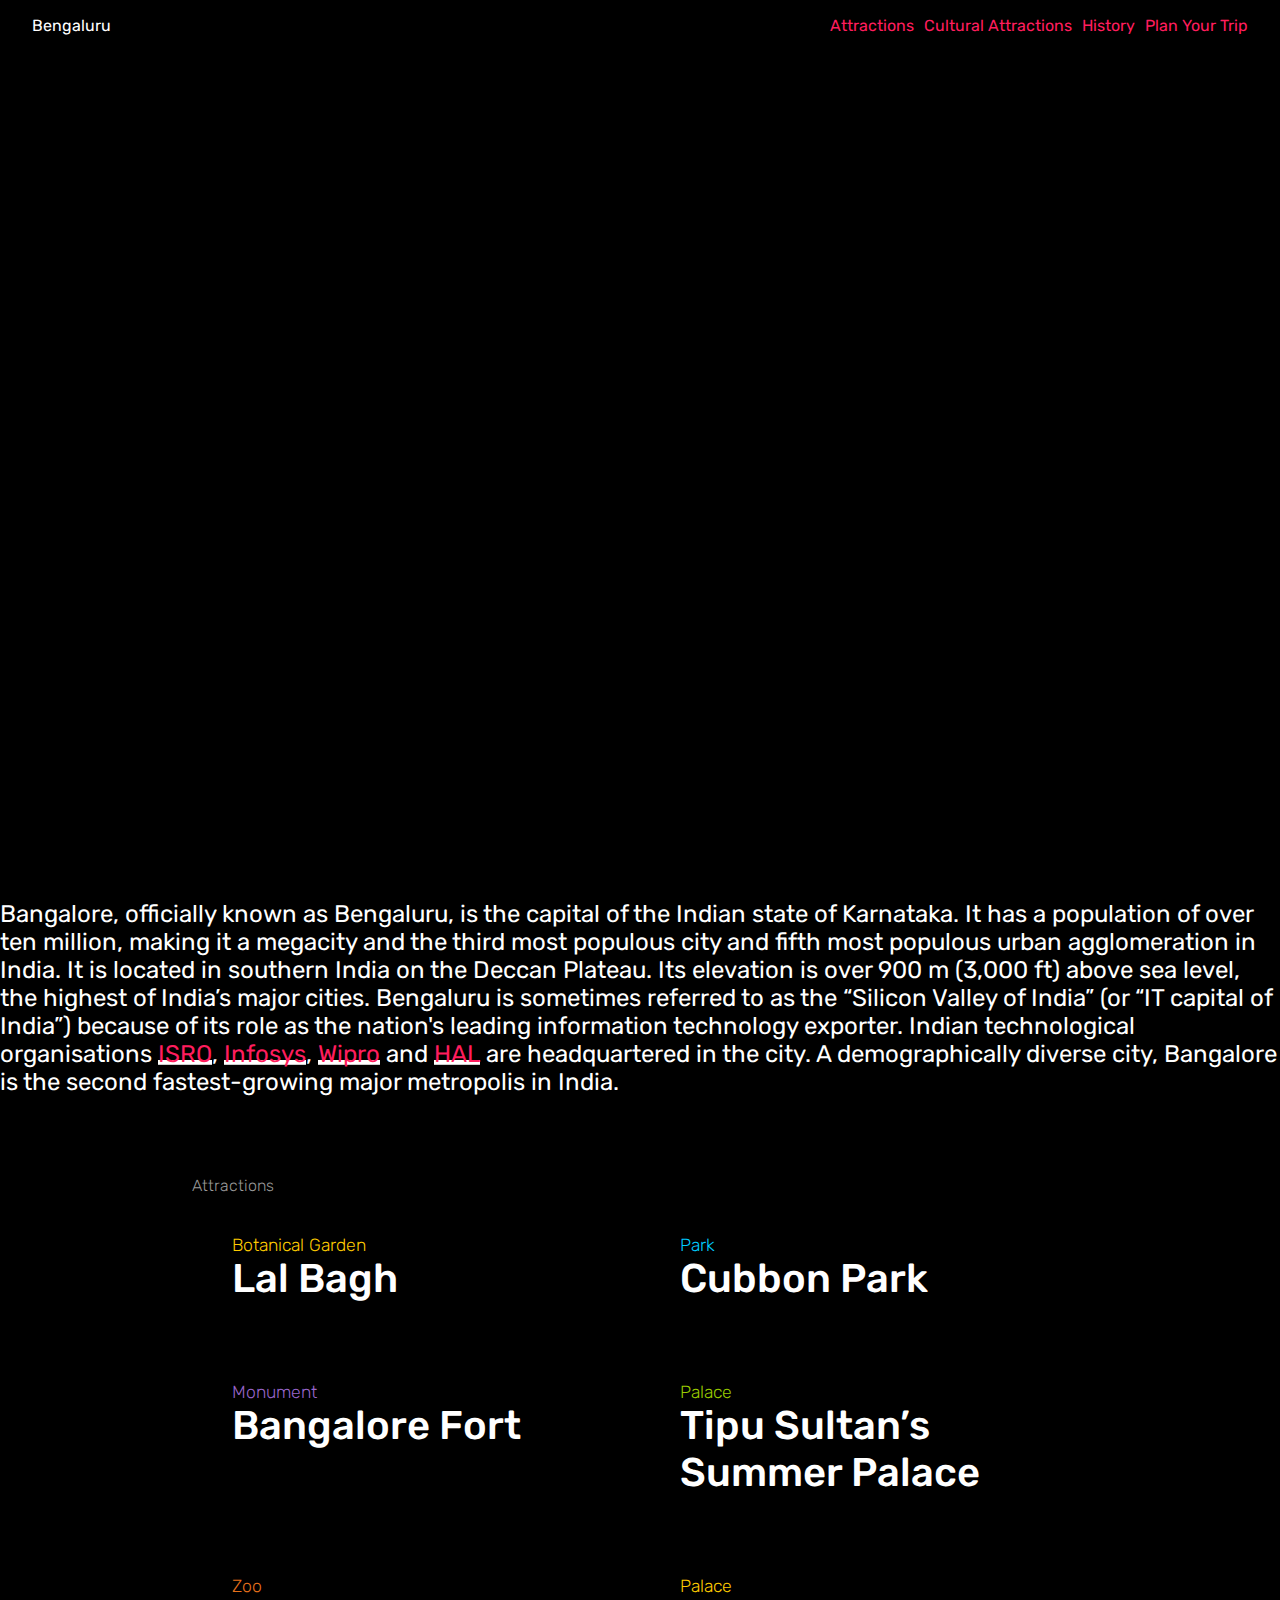
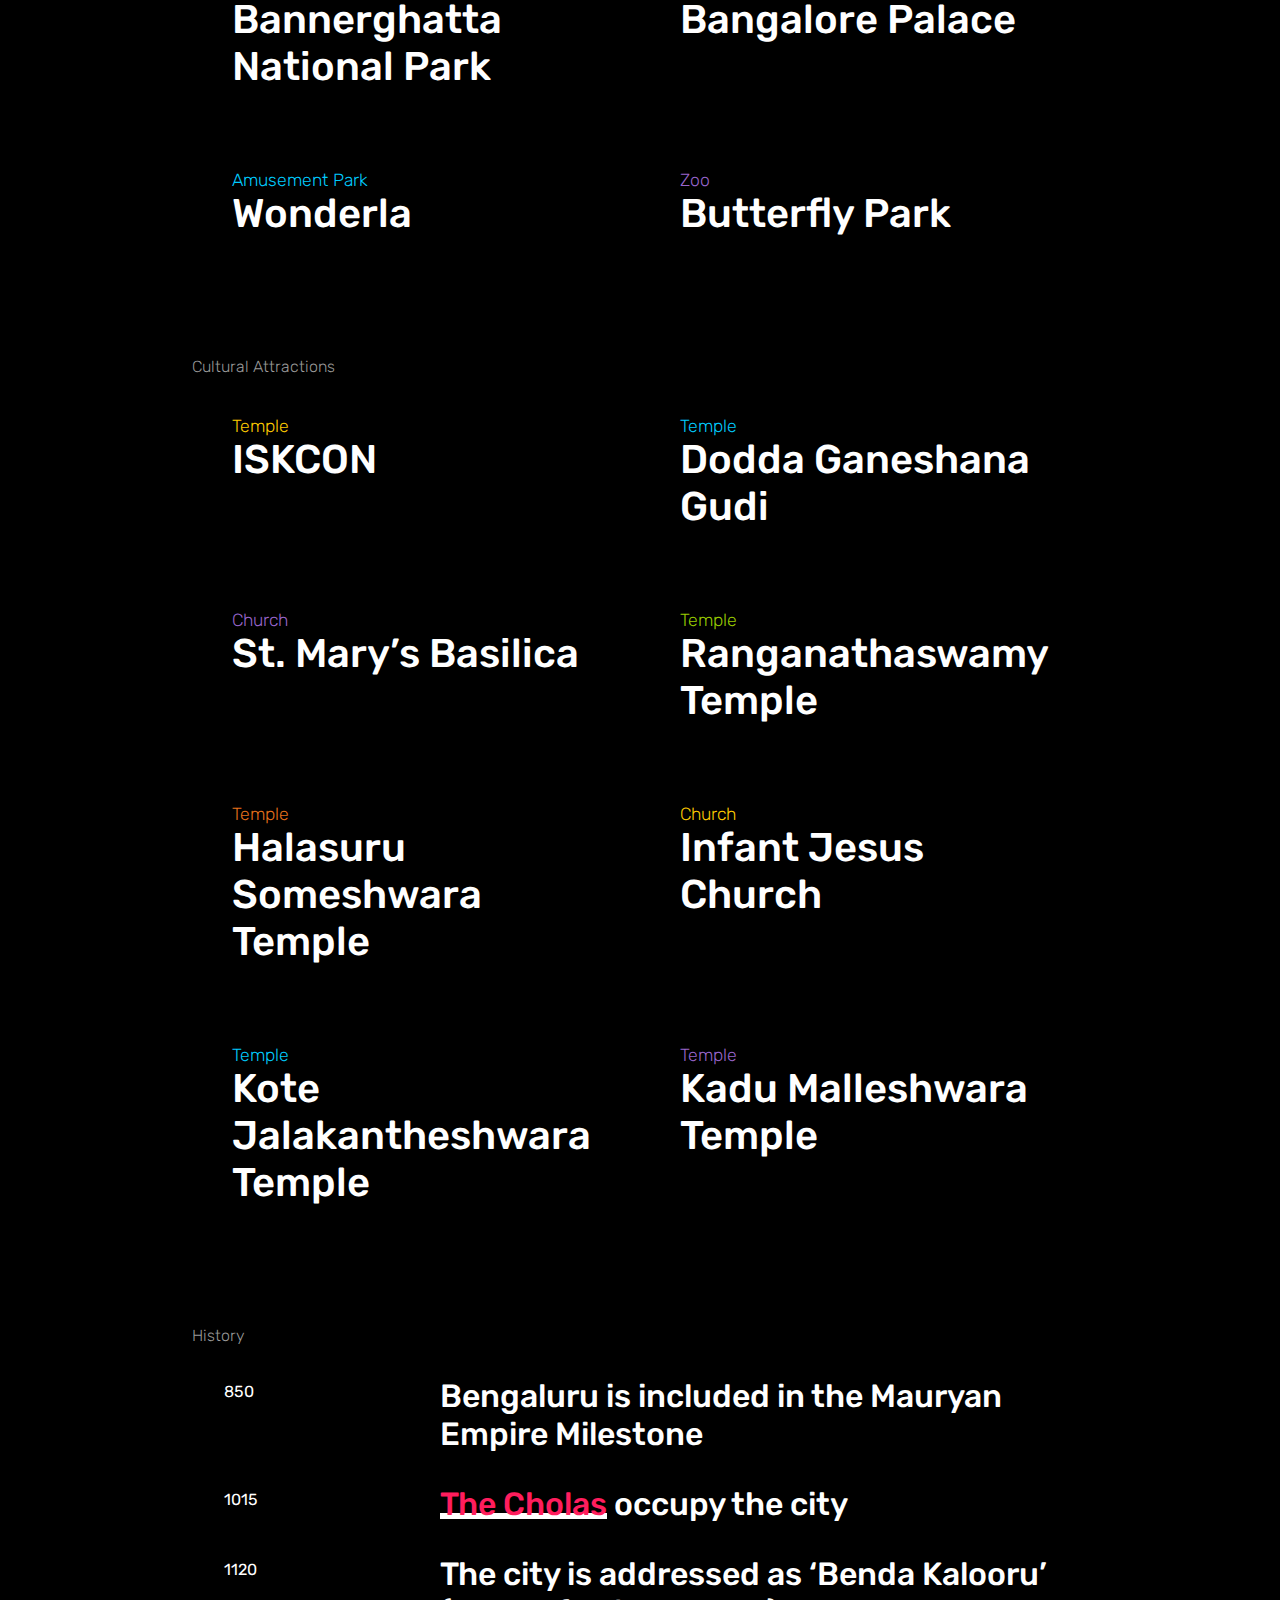
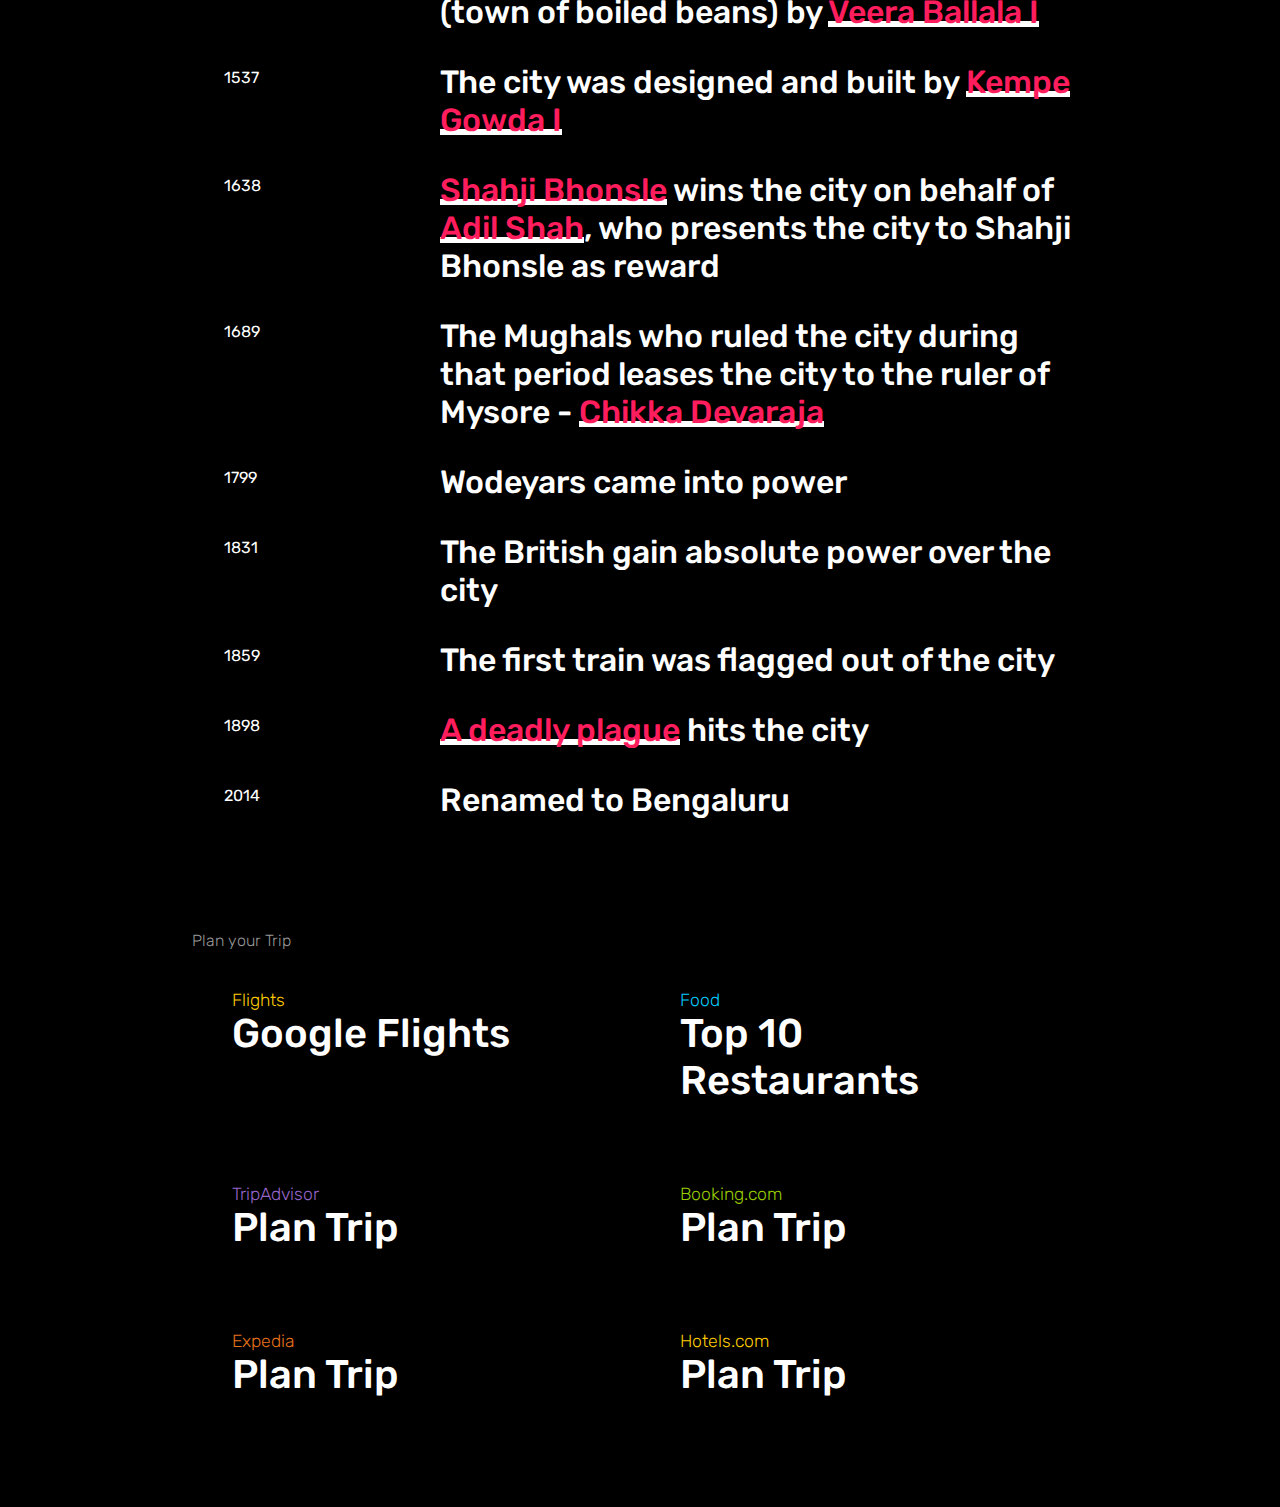
<file: index.html>
<!DOCTYPE html>
<html lang="en">
<head>
    <meta charset="UTF-8">
    <meta name="viewport" content="width=device-width, initial-scale=1.0">
    <meta http-equiv="X-UA-Compatible" content="ie=edge">
    <title>Redirecting...</title>
    <meta http-equiv="refresh" content="0; url=/explore/bengaluru/">
</head>
<body>
    
</body>
</html>
</file>
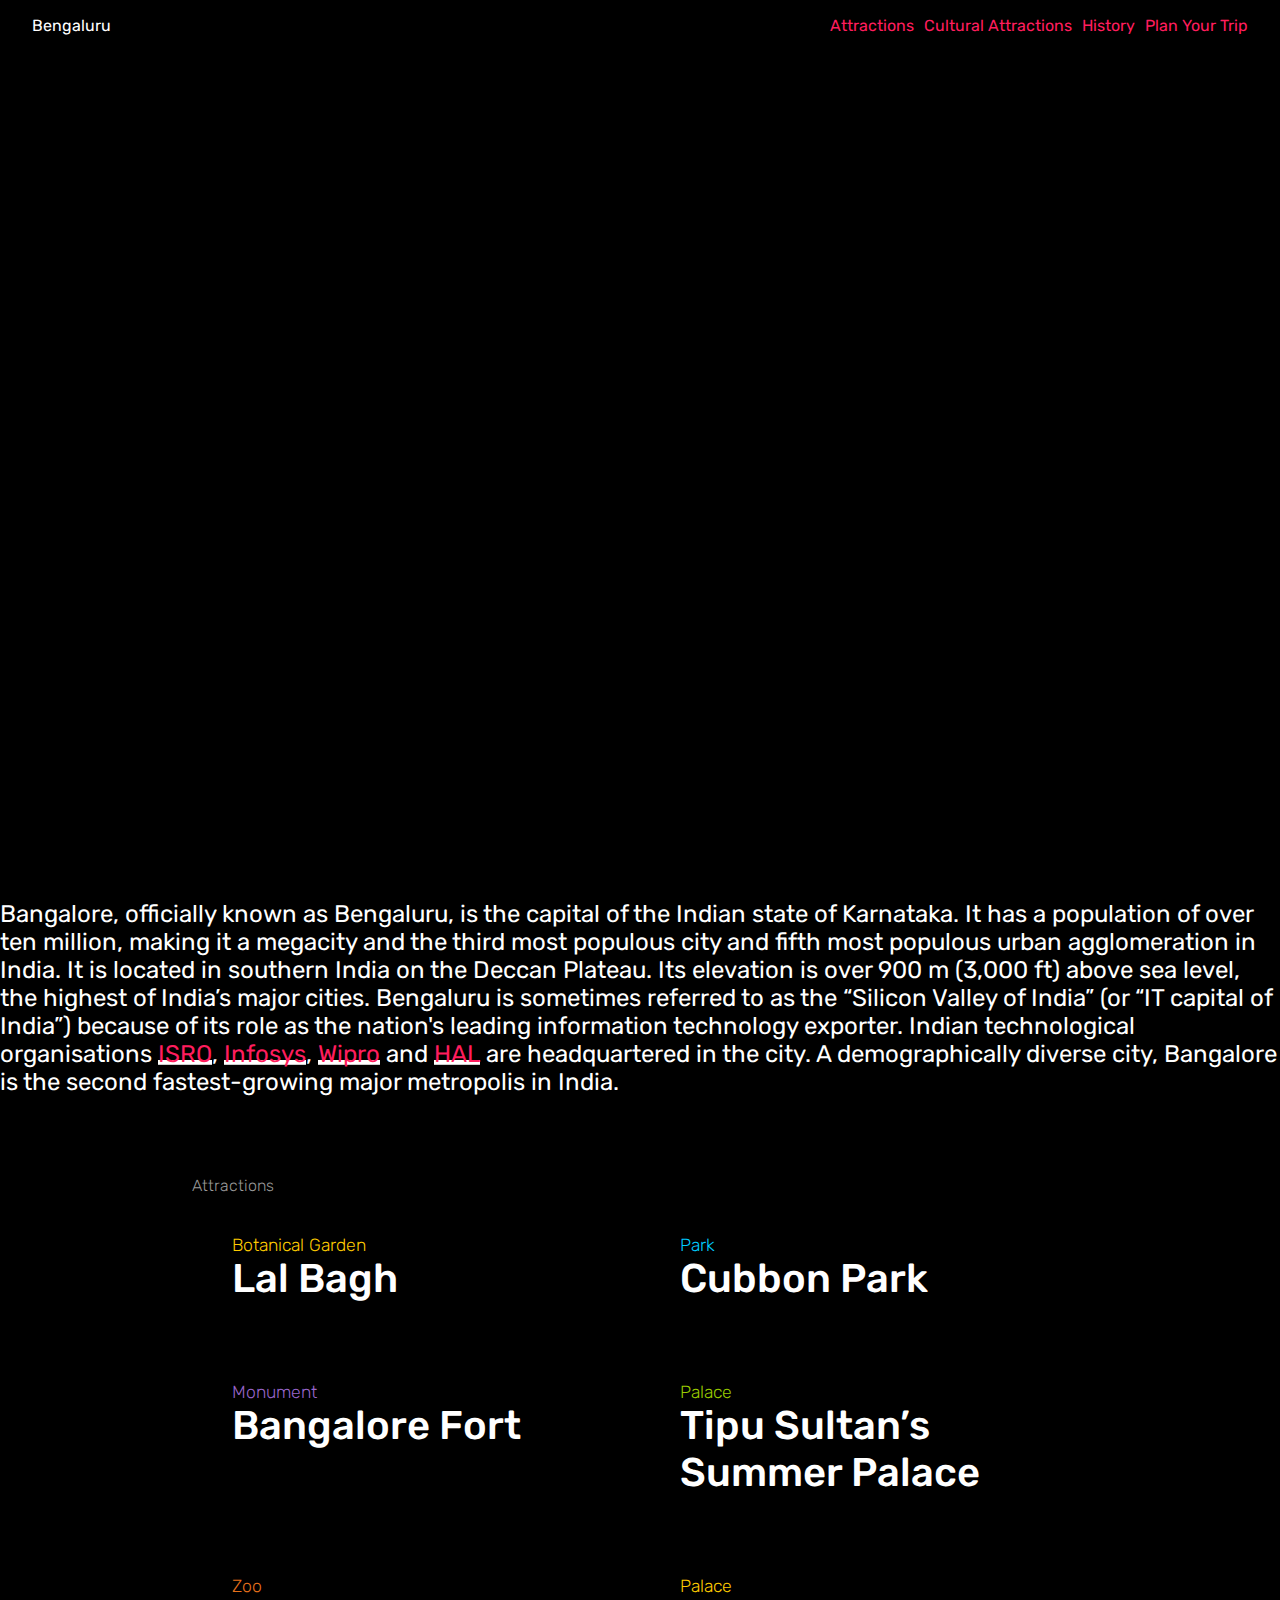
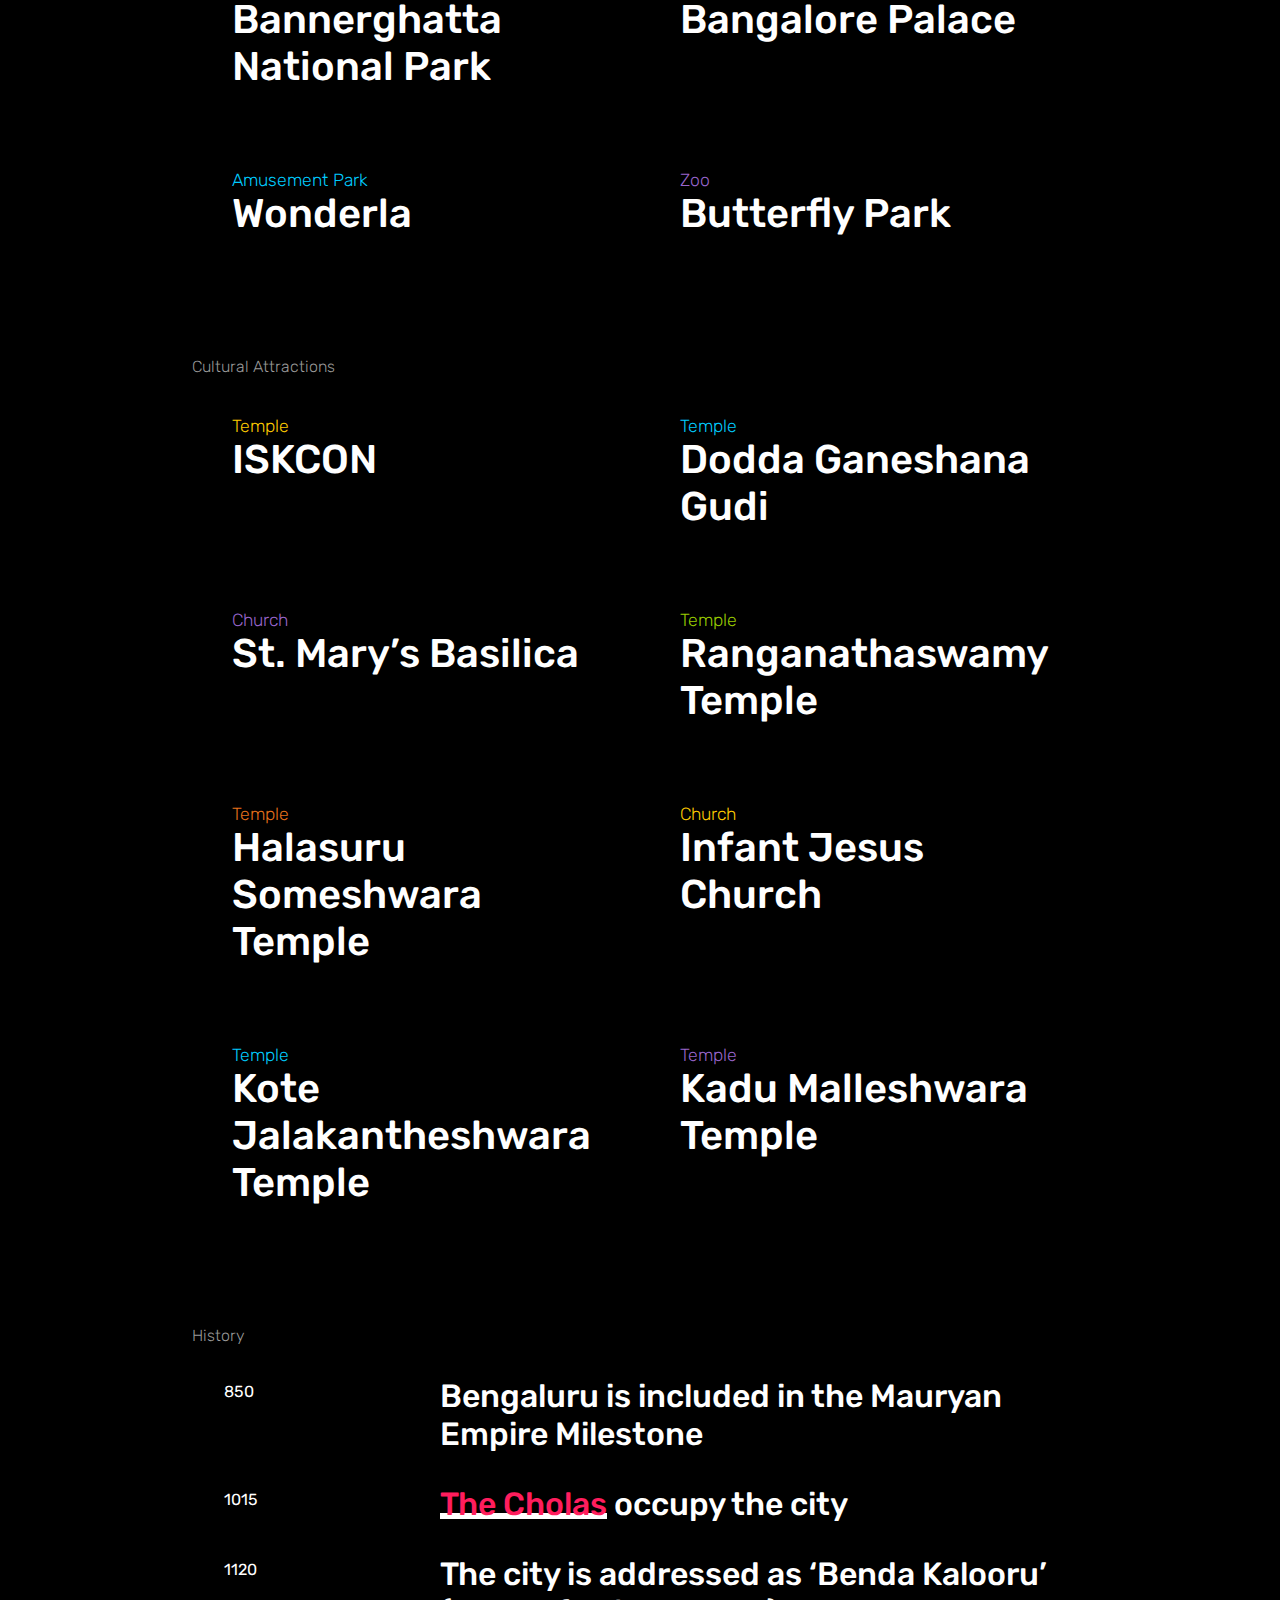
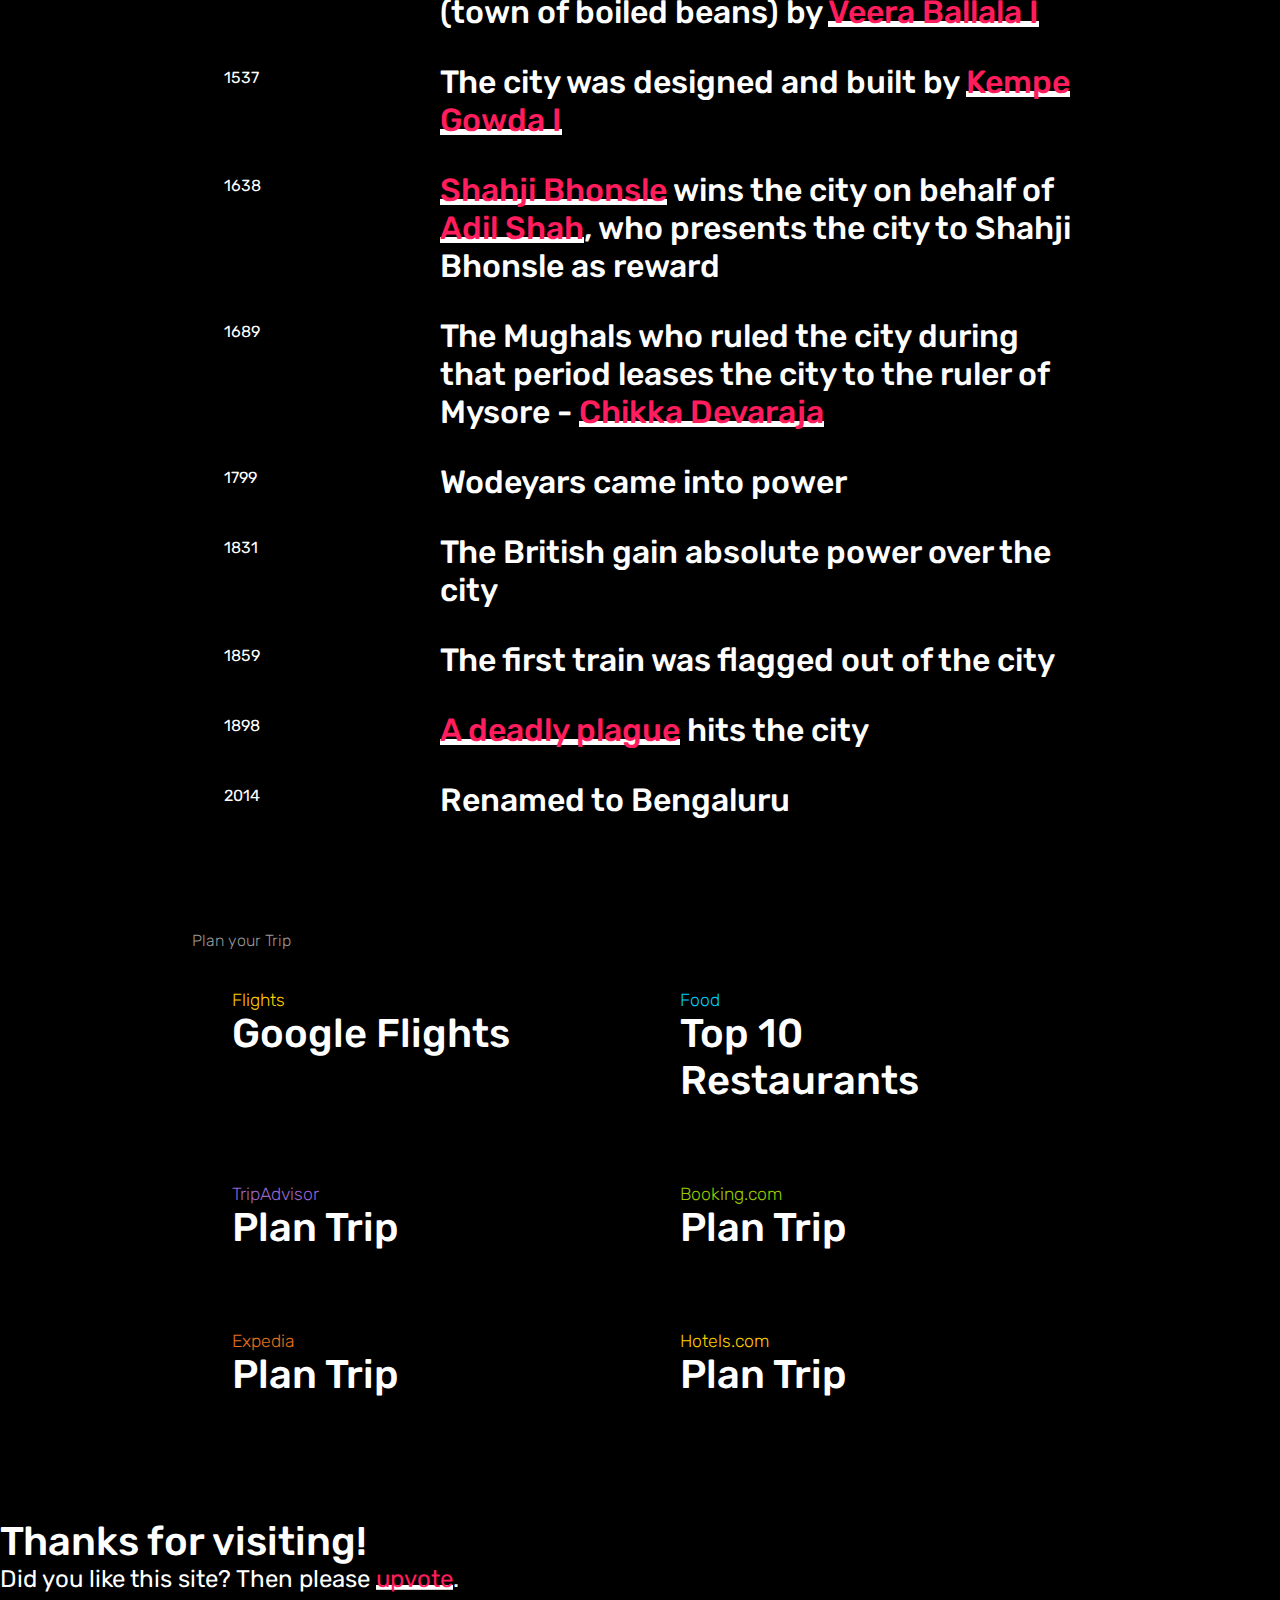
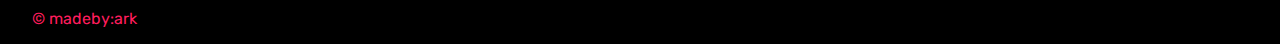
<file: explore/bengaluru/index.html>
<!DOCTYPE html>
<html lang="en">
<head>
    <meta charset="UTF-8">
    <meta name="viewport" content="width=device-width, initial-scale=1.0">
    <meta http-equiv="X-UA-Compatible" content="ie=edge">
    <title>Bengaluru &mdash; The Silicon Valley of India</title>
    
    <link href="https://fonts.googleapis.com/css?family=Rubik:300,300i,400,400i,500,500i,700,700i" rel="stylesheet">
    <link rel="stylesheet" href="css/styles.css" type="text/css" />
</head>
<body>
    
    <header>
        <div class="right">Bengaluru</div>
        <div class="left">
            <ul>
                <li><a href="#attractions">Attractions</a></li>
                <li><a href="#culture">Cultural Attractions</a></li>
                <li><a href="#history">History</a></li>
                <li><a href="#plan">Plan Your Trip</a></li>
            </ul>
        </div>
    </header>
    
    <div class="hero">
        <h1>Bengaluru</h1>
        <h3>The Silicon Valley of India</h3>
    </div>
    <iframe src="https://www.google.com/maps/embed?pb=!1m18!1m12!1m3!1d7875191.817398843!2d75.20981895180323!3d15.467829234730962!2m3!1f0!2f0!3f0!3m2!1i1024!2i768!4f13.1!3m3!1m2!1s0x3bae1670c9b44e6d%3A0xf8dfc3e8517e4fe0!2sBengaluru%2C+Karnataka%2C+India!5e0!3m2!1sen!2sus!4v1524668932380" frameborder="0" style="border:0" allowfullscreen></iframe>

    <div class="desc"><h3>Bangalore, officially known as Bengaluru, is the capital of the Indian state of Karnataka. It has a population of over ten million, making it a megacity and the third most populous city and fifth most populous urban agglomeration in India. It is located in southern India on the Deccan Plateau. Its elevation is over 900 m (3,000 ft) above sea level, the highest of India&rsquo;s major cities. Bengaluru is sometimes referred to as the &ldquo;Silicon Valley of India&rdquo; (or &ldquo;IT capital of India&rdquo;) because of its role as the nation's leading information technology exporter. Indian technological organisations <a href="https://www.isro.gov.in/" target="_blank">ISRO</a>, <a href="https://www.infosys.com/" target="_blank">Infosys</a>, <a href="https://www.wipro.com/" target="_blank">Wipro</a> and <a href="http://hal-india.co.in/" target="_blank">HAL</a> are headquartered in the city. A demographically diverse city, Bangalore is the second fastest-growing major metropolis in India.</h3></div>
    
    <div class="attractions" id="attractions">
        <h4>Attractions</h4>
        <div class="grid">
            <div class="attraction" onclick="window.open('https://en.wikipedia.org/wiki/Lal_Bagh', '_blank');">
                <div class="type"><h5>Botanical Garden</h5></div>
                <div class="name"><h1>Lal Bagh</h1></div>
            </div>
            <div class="attraction" onclick="window.open('https://en.wikipedia.org/wiki/Cubbon_Park', '_blank');">
                <div class="type"><h5>Park</h5></div>
                <div class="name"><h1>Cubbon Park</h1></div>
            </div>
            <div class="attraction" onclick="window.open('https://en.wikipedia.org/wiki/Bangalore_Fort', '_blank');">
                <div class="type"><h5>Monument</h5></div>
                <div class="name"><h1>Bangalore Fort</h1></div>
            </div>
            <div class="attraction" onclick="window.open('https://en.wikipedia.org/wiki/Tipu_Sultan%27s_Summer_Palace', '_blank');">
                <div class="type"><h5>Palace</h5></div>
                <div class="name"><h1>Tipu Sultan&rsquo;s Summer Palace</h1></div>
            </div>
            <div class="attraction onclick="window.open('https://en.wikipedia.org/wiki/Bannerghatta_National_Park', '_blank');"">
                <div class="type"><h5>Zoo</h5></div>
                <div class="name"><h1>Bannerghatta National Park</h1></div>
            </div>
            <div class="attraction onclick="window.open('https://en.wikipedia.org/wiki/Bangalore_Palace', '_blank');"">
                <div class="type"><h5>Palace</h5></div>
                <div class="name"><h1>Bangalore Palace</h1></div>
            </div>
            <div class="attraction onclick="window.open('https://en.wikipedia.org/wiki/Wonderla', '_blank');"">
                <div class="type"><h5>Amusement Park</h5></div>
                <div class="name"><h1>Wonderla</h1></div>
            </div>
            <div class="attraction onclick="window.open('https://en.wikipedia.org/wiki/Bannerghatta_National_Park#Butterfly_park', '_blank');"">
                <div class="type"><h5>Zoo</h5></div>
                <div class="name"><h1>Butterfly Park</h1></div>
            </div>
        </div>
    </div>
    
    <div class="attractions" id="culture">
        <h4>Cultural Attractions</h4>
        <div class="grid">
            <div class="attraction" onclick="window.open('https://en.wikipedia.org/wiki/ISKCON_Temple_Bangalore', '_blank');">
                <div class="type"><h5>Temple</h5></div>
                <div class="name"><h1>ISKCON</h1></div>
            </div>
            <div class="attraction" onclick="window.open('https://en.wikipedia.org/wiki/Dodda_Ganeshana_Gudi', '_blank');">
                <div class="type"><h5>Temple</h5></div>
                <div class="name"><h1>Dodda Ganeshana Gudi</h1></div>
            </div>
            <div class="attraction" onclick="window.open('https://en.wikipedia.org/wiki/St._Mary%27s_Basilica,_Bangalore', '_blank');">
                <div class="type"><h5>Church</h5></div>
                <div class="name"><h1>St. Mary&rsquo;s Basilica</h1></div>
            </div>
            <div class="attraction" onclick="window.open('https://en.wikipedia.org/wiki/Ranganathaswamy_Temple,_Bangalore', '_blank');">
                <div class="type"><h5>Temple</h5></div>
                <div class="name"><h1>Ranganathaswamy Temple</h1></div>
            </div>
            <div class="attraction onclick="window.open('https://en.wikipedia.org/wiki/Halasuru_Someshwara_Temple,_Bangalore', '_blank');"">
                <div class="type"><h5>Temple</h5></div>
                <div class="name"><h1>Halasuru Someshwara Temple</h1></div>
            </div>
            <div class="attraction onclick="window.open('https://en.wikipedia.org/wiki/Infant_Jesus_Church,_Bangalore', '_blank');"">
                <div class="type"><h5>Church</h5></div>
                <div class="name"><h1>Infant Jesus Church</h1></div>
            </div>
            <div class="attraction onclick="window.open('https://en.wikipedia.org/wiki/Halasuru_Someshwara_Temple,_Bangalore', '_blank');"">
                <div class="type"><h5>Temple</h5></div>
                <div class="name"><h1>Kote Jalakantheshwara Temple</h1></div>
            </div>
            <div class="attraction onclick="window.open('https://en.wikipedia.org/wiki/Kadu_Malleshwara_Temple', '_blank');"">
                <div class="type"><h5>Temple</h5></div>
                <div class="name"><h1>Kadu Malleshwara Temple</h1></div>
            </div>
        </div>
    </div>
    
    <div class="history" id="history">
        <h4>History</h4>
        <div class="block">
            <div class="year"><p>850</p></div>
            <div class="event"><h2>Bengaluru is included in the Mauryan Empire Milestone</h2></div>
        </div>
        <div class="block">
            <div class="year"><p>1015</p></div>
            <div class="event"><h2><a href="https://en.wikipedia.org/wiki/Chola_dynasty" target="_blank">The Cholas</a> occupy the city</h2></div>
        </div>
        <div class="block">
            <div class="year"><p>1120</p></div>
            <div class="event"><h2>The city is addressed as ‘Benda Kalooru’ (town of boiled beans) by <a href="https://en.wikipedia.org/wiki/Veera_Ballala_I" target="_blank">Veera Ballala I</a></h2></div>
        </div>
        <div class="block">
            <div class="year"><p>1537</p></div>
            <div class="event"><h2>The city was designed and built by <a href="https://en.wikipedia.org/wiki/Kempe_Gowda_I" target="_blank">Kempe Gowda I</a></h2></div>
        </div>
        <div class="block">
            <div class="year"><p>1638</p></div>
            <div class="event"><h2><a href="https://en.wikipedia.org/wiki/Shahaji" target="_blank">Shahji Bhonsle</a> wins the city on behalf of <a href="https://en.wikipedia.org/wiki/Adil_Shah" target="_blank">Adil Shah</a>, who presents the city to Shahji Bhonsle as reward</h2></div>
        </div>
        <div class="block">
            <div class="year"><p>1689</p></div>
            <div class="event"><h2>The Mughals who ruled the city during that period leases the city to the ruler of Mysore - <a href="https://en.wikipedia.org/wiki/Chikka_Devaraja" target="_blank">Chikka Devaraja</a></h2></div>
        </div>
        <div class="block">
            <div class="year"><p>1799</p></div>
            <div class="event"><h2>Wodeyars came into power</h2></div>
        </div>
        <div class="block">
            <div class="year"><p>1831</p></div>
            <div class="event"><h2>The British gain absolute power over the city</h2></div>
        </div>
        <div class="block">
            <div class="year"><p>1859</p></div>
            <div class="event"><h2>The first train was flagged out of the city</h2></div>
        </div>
        <div class="block">
            <div class="year"><p>1898</p></div>
            <div class="event"><h2><a href="https://karnatakahistory.blogspot.com/2013/07/when-plague-struck-bangalore.html" target="_blank">A deadly plague</a> hits the city</h2></div>
        </div>
        <div class="block">
            <div class="year"><p>2014</p></div>
            <div class="event"><h2>Renamed to Bengaluru</h2></div>
        </div>
    </div>
    
    <div class="attractions" id="plan">
        <h4>Plan your Trip</h4>
        <div class="grid">
            <div class="attraction" onclick="window.open('https://www.google.com/flights/', '_blank');">
                <div class="type"><h5>Flights</h5></div>
                <div class="name"><h1>Google Flights</h1></div>
            </div>
            <div class="attraction" onclick="window.open('https://www.tripadvisor.com/Restaurants-g297628-Bengaluru_Bangalore_District_Karnataka.html', '_blank');">
                <div class="type"><h5>Food</h5></div>
                <div class="name"><h1>Top 10 Restaurants</h1></div>
            </div>
            <div class="attraction" onclick="window.open('https://www.tripadvisor.com/Tourism-g297628-Bengaluru_Bangalore_District_Karnataka-Vacations.html', '_blank');">
                <div class="type"><h5>TripAdvisor</h5></div>
                <div class="name"><h1>Plan Trip</h1></div>
            </div>
            <div class="attraction" onclick="window.open('https://www.booking.com/city/in/bangalore.html', '_blank');">
                <div class="type"><h5>Booking.com</h5></div>
                <div class="name"><h1>Plan Trip</h1></div>
            </div>
            <div class="attraction" onclick="window.open('https://www.expedia.com/Bengaluru-Hotels.d6053307.Travel-Guide-Hotels', '_blank');">
                <div class="type"><h5>Expedia</h5></div>
                <div class="name"><h1>Plan Trip</h1></div>
            </div>
            <div class="attraction" onclick="window.open('https://www.hotels.com/Bengaluru/Hotel', '_blank');">
                <div class="type"><h5>Hotels.com</h5></div>
                <div class="name"><h1>Plan Trip</h1></div>
            </div>
        </div>
    </div>
    
    <div class="upvote">
        <h1>Thanks for visiting!</h1>
        <h3>Did you like this site? Then please <a href="https://hackclub.com/challenge">upvote</a>.</h3>
    </div>
    
    <footer>
        <div class="right"><a href="https://akaanksh.ga/">&copy; madeby:ark</a></div>
    </footer>
</body>
</html>
</file>
<file: explore/bengaluru/css/styles.css>
* {
  padding: 0;
  margin: 0;
  font-family: "Rubik", "Circular", "Graphik", "Segoe UI", sans-serif;
  background: #000;
  color: #fff;
  box-sizing: border-box !important;
}
h1 {
  font-size: 2.5rem;
  font-weight: 500;
}
h2 {
  font-size: 2rem;
  font-weight: 500;
}
h3 {
  font-size: 1.5rem;
  font-weight: 400;
}
h4 {
  font-size: 1rem;
  font-weight: 300;
}
a {
  background-image: linear-gradient(120deg, #fff 0%, #fff 100%);
  background-repeat: no-repeat;
  background-size: 100% 0.2em;
  background-position: 0 88%;
  transition: background-size 300ms ease-in-out;
  color: #ff1d5d;
  text-decoration: none;
}
a:hover {
  background-size: 100% 88%;
}
header {
  position: fixed;
  z-index: 9999;
  width: 100%;
  padding: 1rem 2rem;
  display: flex;
}
header .right {
  flex: 1;
}
header .left {
  flex: 1;
}
header .left ul {
  list-style-type: none;
  display: flex;
  flex-flow: row nowrap;
  justify-content: flex-end;
}
header .left ul li {
  padding-right: 10px;
}
header .left ul li:last-child {
  padding: 0;
}
header .left ul li a {
  background-image: none;
}
header .left ul li a:hover {
  text-decoration: underline;
}
footer {
  z-index: 9999;
  width: 100%;
  padding: 1rem 2rem;
  display: flex;
}
footer .right {
  flex: 1;
}
footer .right a {
  background-image: none;
}
footer .right a:hover {
  text-decoration: underline;
}
.hero {
  height: 100vh;
  width: 100%;
  min-height: 500px;
  display: flex;
  align-content: center;
  justify-content: center;
  flex-flow: column wrap;
  max-width: 960px;
  margin: 0 auto;
  padding: 0 2rem;
  position: relative;
  z-index: 2;
  background: transparent;
  color: #000;
}
.hero h1,
.hero h3 {
  background: transparent;
  color: #000;
}
iframe {
  z-index: 1;
  position: absolute;
  top: 0;
  left: 0;
  width: 100%;
  height: 100vh;
}
.attractions {
  max-width: 960px;
  margin: 5rem auto;
  padding: 0 2rem;
}
.attractions h4 {
  margin: 2rem 0 0;
  color: #999;
}
.attractions .grid {
  display: grid;
  grid-template-columns: 50% 50%;
}
.attractions .grid .attraction {
  padding: 40px;
  cursor: pointer;
}
.attractions .grid .attraction h1 {
  transition: 300ms ease-in-out color;
}
.attractions .grid .attraction h5 {
  font-size: 1.1rem;
  font-weight: 300;
}
.attractions .grid .attraction:nth-child(1) h5,
.attractions .grid .attraction:nth-child(6) h5 {
  color: #fc0;
}
.attractions .grid .attraction:nth-child(2) h5,
.attractions .grid .attraction:nth-child(7) h5 {
  color: #0cf;
}
.attractions .grid .attraction:nth-child(3) h5,
.attractions .grid .attraction:nth-child(8) h5 {
  color: #96c;
}
.attractions .grid .attraction:nth-child(4) h5,
.attractions .grid .attraction:nth-child(9) h5 {
  color: #9c0;
}
.attractions .grid .attraction:nth-child(5) h5,
.attractions .grid .attraction:nth-child(10) h5 {
  color: #e7711b;
}
.attractions .grid .attraction:hover h1 {
  color: #ff1d5d;
}
.history {
  max-width: 960px;
  margin: 5rem auto;
  padding: 0 2rem;
}
.history h4 {
  margin: 2rem 0;
  color: #999;
}
.history .block {
  display: flex;
  padding: 0 0 2rem 2rem;
}
.history .block .year {
  flex: 1;
  padding-top: 0.3rem;
}
.history .block .event {
  flex: 3;
}
@media screen and (max-width: 550px) {
  header {
    display: none;
  }
  iframe {
    display: none;
  }
  .hero h1,
  .hero h3 {
    color: #fff !important;
  }
  .attractions .grid {
    display: block;
  }
  .history .block {
    display: block;
  }
}
</file>
